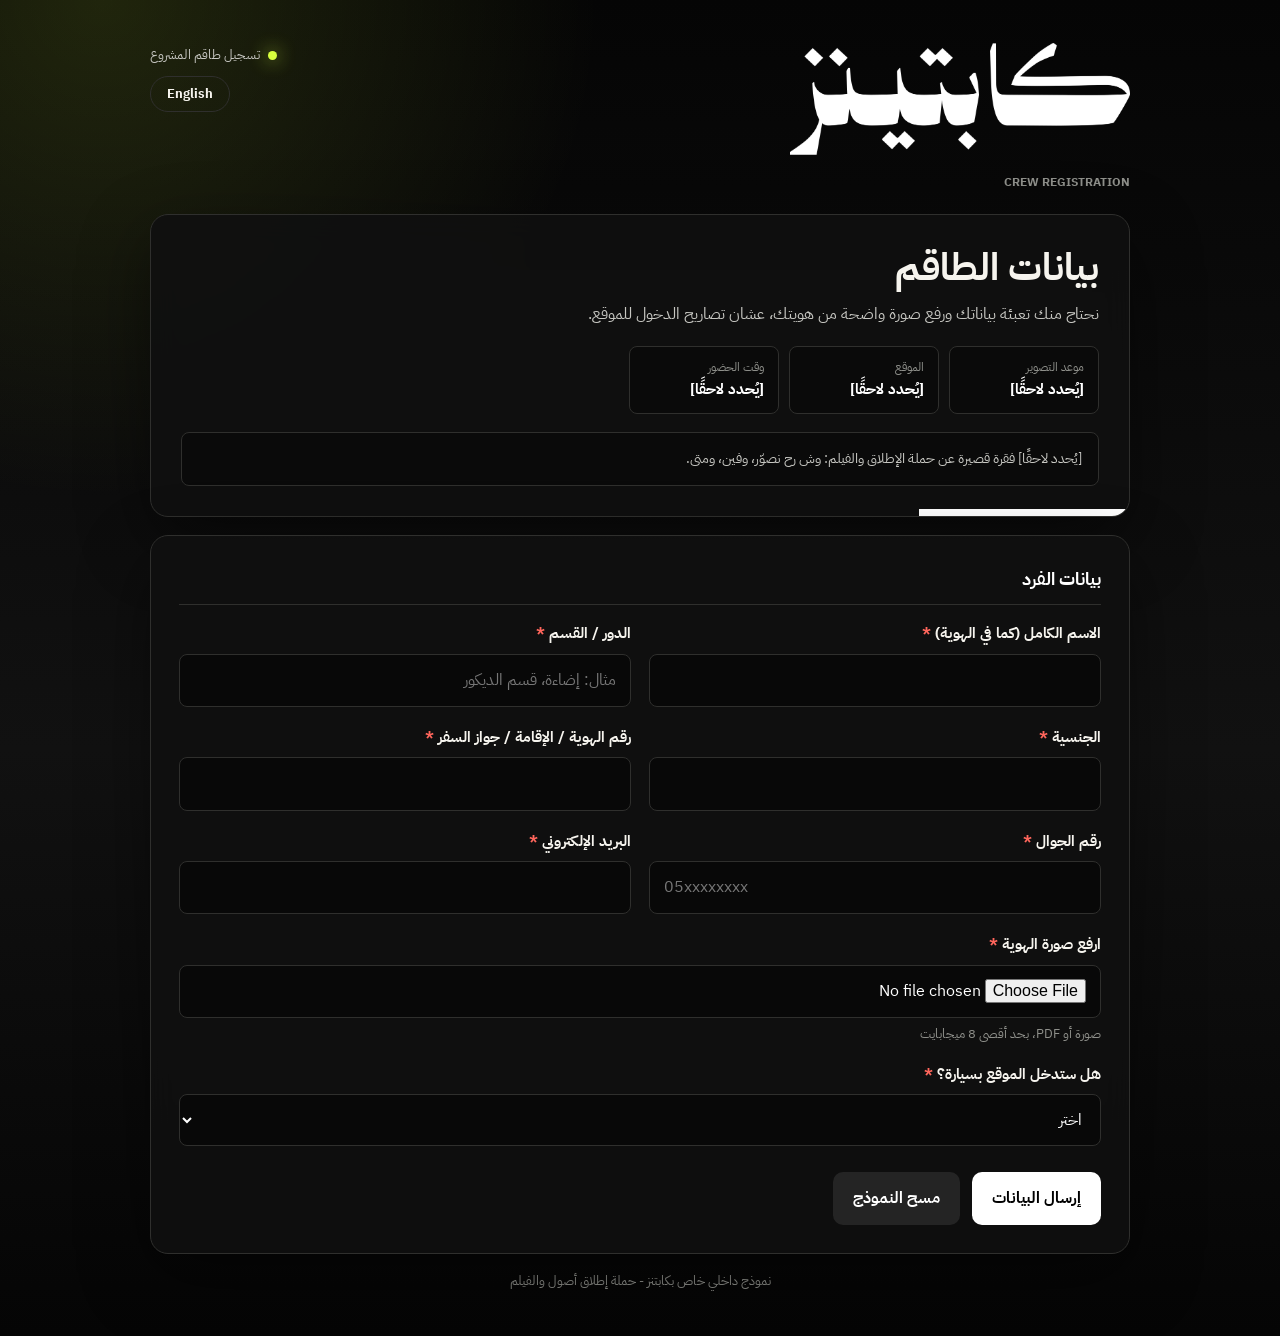
<file: crew/index.html>
<!doctype html>
<html lang="ar" dir="rtl">
<head>
  <meta charset="utf-8">
  <meta name="viewport" content="width=device-width, initial-scale=1">
  <meta name="robots" content="noindex">
  <title>OSOOL · Crew registration</title>
  <link rel="preconnect" href="https://fonts.googleapis.com">
  <link rel="stylesheet" href="https://fonts.googleapis.com/css2?family=IBM+Plex+Sans+Arabic:wght@400;500;600;700;800&display=swap">
  <link rel="stylesheet" href="../assets/forms.css">
</head>
<body data-form="crew">
  <div id="app" class="wrap"></div>
  <script src="../assets/config.js"></script>
  <script src="../assets/forms-data.js"></script>
  <script src="../assets/forms.js"></script>
</body>
</html>
</file>
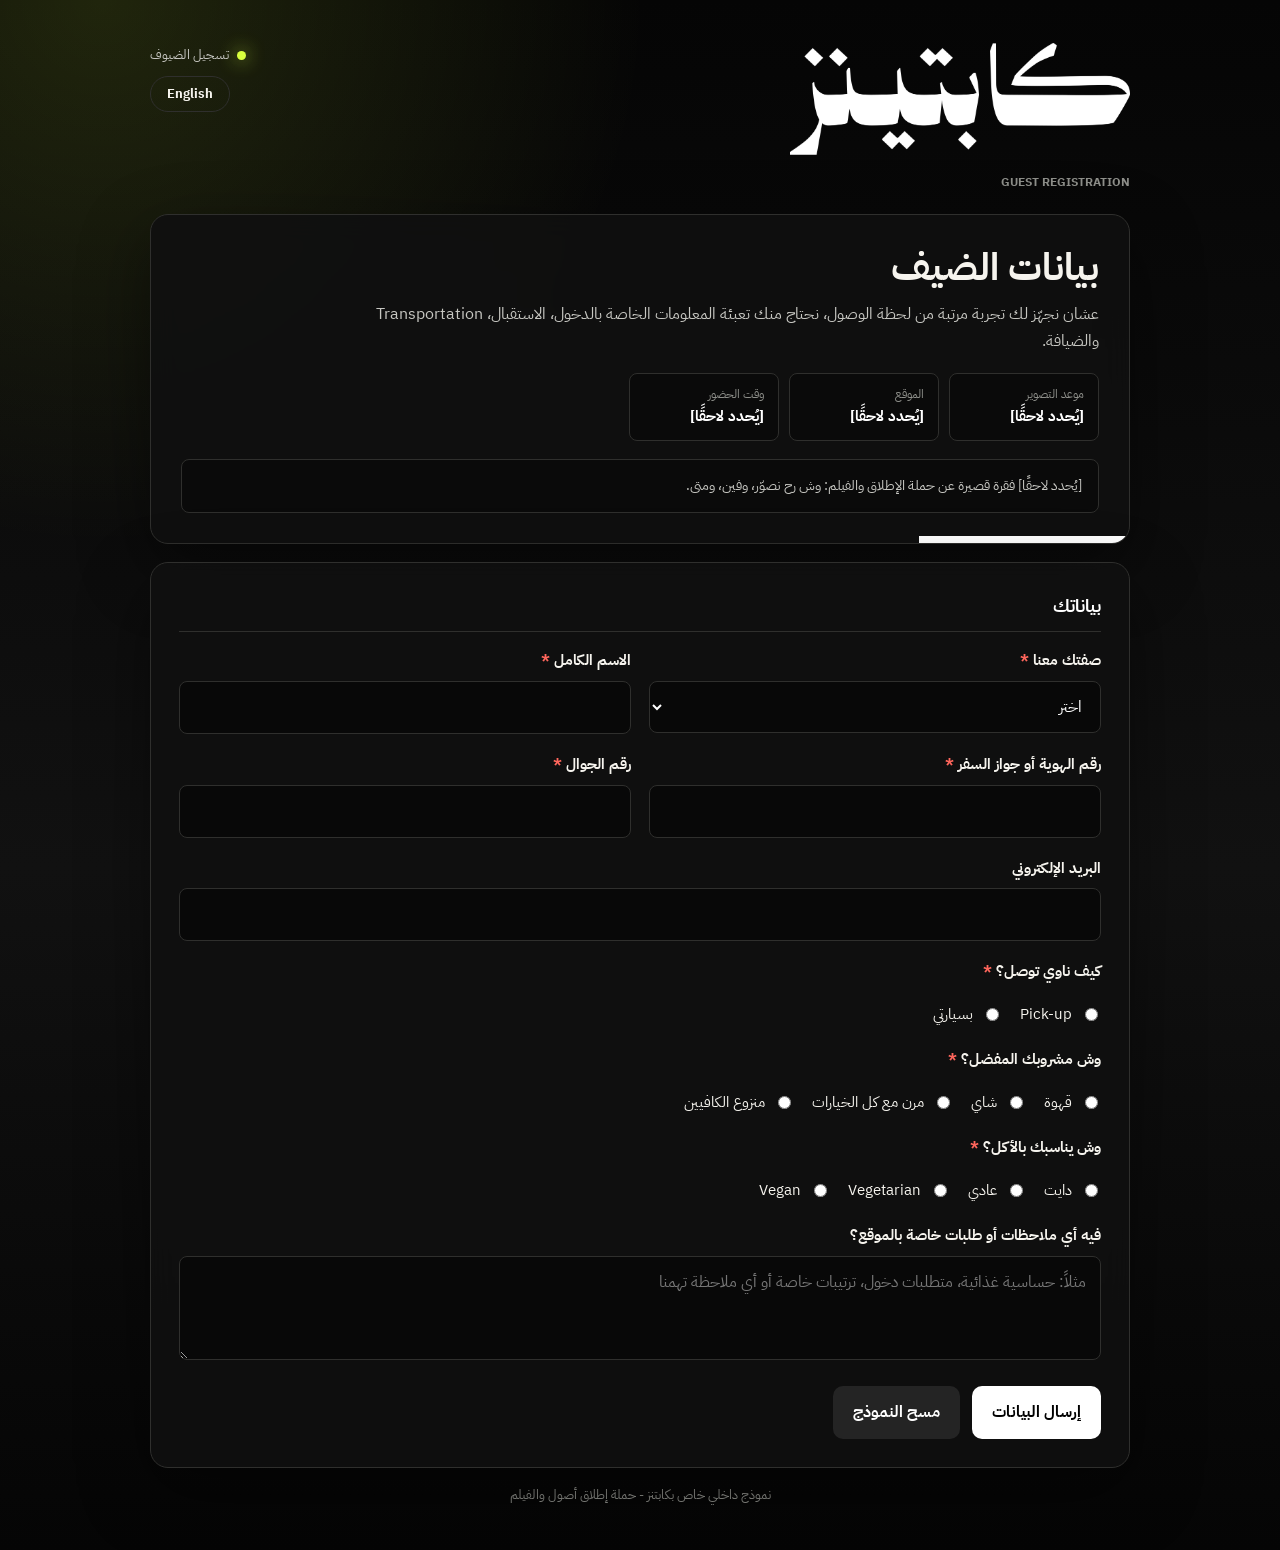
<file: guest/index.html>
<!doctype html>
<html lang="ar" dir="rtl">
<head>
  <meta charset="utf-8">
  <meta name="viewport" content="width=device-width, initial-scale=1">
  <meta name="robots" content="noindex">
  <title>OSOOL · Guest registration</title>
  <link rel="preconnect" href="https://fonts.googleapis.com">
  <link rel="stylesheet" href="https://fonts.googleapis.com/css2?family=IBM+Plex+Sans+Arabic:wght@400;500;600;700;800&display=swap">
  <link rel="stylesheet" href="../assets/forms.css">
</head>
<body data-form="guest">
  <div id="app" class="wrap"></div>
  <script src="../assets/config.js"></script>
  <script src="../assets/forms-data.js"></script>
  <script src="../assets/forms.js"></script>
</body>
</html>
</file>
<file: assets/forms.css>
/* Same look as the National Day crew form (nazy90/osool-national-day-crew). */
:root {
  --ink: #f6f4ee;
  --soft: #c7c7c2;
  --muted: #8f908b;
  --night: #050505;
  --panel: #101010;
  --panel-2: #171717;
  --line: #2f2f2d;
  --white: #ffffff;
  --accent: #d8ff3e;
  --danger: #ff665c;
  --shadow: 0 24px 70px rgba(0, 0, 0, .45);
}
* { box-sizing: border-box; }
body {
  margin: 0;
  font-family: 'IBM Plex Sans Arabic', Tahoma, Arial, sans-serif;
  background:
    radial-gradient(circle at 8% 0%, rgba(216, 255, 62, .13), transparent 28%),
    linear-gradient(180deg, #050505 0%, #111 56%, #050505 100%);
  background-color: var(--night);
  min-height: 100vh;
  color: var(--ink);
  line-height: 1.7;
}
.wrap { width: min(980px, 92%); margin: 34px auto 44px; }

.brandbar { display: flex; align-items: flex-start; justify-content: space-between; gap: 18px; margin-bottom: 22px; }
.brand { display: flex; flex-direction: column; gap: 8px; min-width: 0; }
.logo-image { display: block; width: min(340px, 74vw); height: auto; }
.brandtag { margin: 0; color: var(--muted); font-size: 12px; font-weight: 700; letter-spacing: 0; text-transform: uppercase; }
.side { display: flex; flex-direction: column; align-items: flex-end; gap: 10px; padding-top: 10px; }
.status { display: flex; align-items: center; gap: 8px; color: var(--soft); font-size: 13px; white-space: nowrap; }
.dot { width: 9px; height: 9px; border-radius: 50%; background: var(--accent); box-shadow: 0 0 18px rgba(216, 255, 62, .9); }
.lang-toggle { background: transparent; color: var(--ink); border: 1px solid var(--line); border-radius: 999px; padding: 6px 16px; font-size: 13px; font-weight: 700; }
.lang-toggle:hover { border-color: var(--accent); color: var(--accent); }

.hero, form { background: rgba(16, 16, 16, .9); border: 1px solid var(--line); box-shadow: var(--shadow); backdrop-filter: blur(14px); }
.hero { border-radius: 18px; padding: 30px; margin-bottom: 18px; position: relative; overflow: hidden; }
.hero:before { content: ""; position: absolute; inset: auto 0 0 auto; width: 210px; height: 7px; background: var(--white); }
h1 { margin: 0 0 10px; font-size: 38px; line-height: 1.2; font-weight: 800; }
.subtitle { margin: 0; color: var(--soft); max-width: 760px; }
.notice { margin-top: 18px; padding: 14px 16px; border-radius: 8px; background: #0a0a0a; border: 1px solid var(--line); color: var(--soft); font-size: 14px; white-space: pre-line; }
.facts { display: flex; flex-wrap: wrap; gap: 10px; margin-top: 18px; }
.fact { padding: 10px 14px; border-radius: 8px; background: #0a0a0a; border: 1px solid var(--line); min-width: 150px; }
.fact span { display: block; color: var(--muted); font-size: 12px; }
.fact strong { display: block; color: var(--white); font-size: 15px; }

form { border-radius: 18px; padding: 28px; }
.section-title { margin: 0 0 16px; padding-bottom: 10px; border-bottom: 1px solid var(--line); font-size: 18px; color: var(--white); font-weight: 800; }
.grid { display: grid; grid-template-columns: repeat(2, minmax(0, 1fr)); gap: 18px; }
.field { display: flex; flex-direction: column; gap: 7px; min-width: 0; }
.full { grid-column: 1 / -1; }
label, .label { font-weight: 700; font-size: 15px; color: var(--ink); }
.req { color: var(--danger); }
.hint { color: var(--muted); font-size: 12.5px; line-height: 1.5; }
.hint.ok { color: var(--accent); }
.error { color: var(--danger); font-size: 13px; margin: 0; }
input, select, textarea { width: 100%; padding: 12px 14px; border: 1px solid var(--line); border-radius: 8px; font: inherit; background: #080808; color: var(--white); outline: none; }
input::placeholder, textarea::placeholder { color: #777; }
input:focus, select:focus, textarea:focus { border-color: var(--white); box-shadow: 0 0 0 3px rgba(255, 255, 255, .12); }
[aria-invalid="true"] { border-color: var(--danger); }
textarea { min-height: 104px; resize: vertical; }
.choices { display: flex; flex-wrap: wrap; gap: 10px 18px; padding: 10px 0 2px; }
.choices label { font-weight: 400; display: flex; align-items: flex-start; gap: 8px; cursor: pointer; }
.choices input { width: auto; margin-top: 6px; accent-color: var(--accent); }
.hidden { display: none !important; }
.hp { position: absolute; width: 1px; height: 1px; overflow: hidden; clip-path: inset(50%); white-space: nowrap; }

.actions { display: flex; gap: 12px; justify-content: flex-start; margin-top: 26px; flex-wrap: wrap; }
button { border: 0; border-radius: 10px; padding: 13px 20px; font: inherit; font-weight: 800; cursor: pointer; }
button:disabled { opacity: .6; cursor: progress; }
.primary { background: var(--white); color: #000; }
.primary:hover { background: var(--accent); }
.secondary { background: #242424; color: var(--white); }
button:focus-visible, .ig-link:focus-visible { outline: 2px solid var(--accent); outline-offset: 2px; }
.message { display: none; margin-top: 18px; padding: 13px 15px; border-radius: 10px; font-weight: 700; }
.message.error { display: block; background: #fff0ed; color: #912018; border: 1px solid #ffc9c0; }
.footer { text-align: center; color: var(--muted); font-size: 13px; margin-top: 16px; }

.thanks {
  display: none; background: rgba(16, 16, 16, .9); border: 1px solid var(--line);
  box-shadow: var(--shadow); backdrop-filter: blur(14px); border-radius: 18px;
  padding: 44px 34px; text-align: center; position: relative; overflow: hidden;
}
.thanks.show { display: block; animation: rise .45s ease both; }
.thanks:before { content: ""; position: absolute; inset: 0 auto auto 0; width: 210px; height: 7px; background: var(--accent); }
@keyframes rise { from { opacity: 0; transform: translateY(14px); } to { opacity: 1; transform: none; } }
.thanks-mark {
  width: 74px; height: 74px; margin: 6px auto 20px; border-radius: 50%;
  display: flex; align-items: center; justify-content: center;
  background: var(--accent); color: #0a0a0a; font-size: 38px; font-weight: 800; line-height: 1;
  box-shadow: 0 0 40px rgba(216, 255, 62, .35);
}
.thanks h2 { margin: 0 0 12px; font-size: 32px; font-weight: 800; color: var(--white); }
.thanks-lead { margin: 0 auto 8px; max-width: 520px; color: var(--ink); font-size: 17px; }
.thanks-note { margin: 0 auto; max-width: 520px; color: var(--muted); font-size: 14px; }
.thanks-social { margin: 30px auto 0; padding: 22px 18px; max-width: 520px; border: 1px solid var(--line); border-radius: 14px; background: #0a0a0a; }
.thanks-social p { margin: 0 0 14px; color: var(--soft); font-weight: 700; font-size: 15px; }
.ig-link {
  display: inline-flex; align-items: center; gap: 9px; padding: 12px 22px; border-radius: 999px;
  background: var(--white); color: #000; text-decoration: none; font-weight: 800; font-size: 15px;
  transition: background .18s ease, transform .18s ease; direction: ltr;
}
.ig-link:hover { background: var(--accent); transform: translateY(-1px); }
.ig-link svg { width: 19px; height: 19px; flex: none; }
.thanks .again { margin-top: 26px; }

@media (max-width: 700px) {
  .wrap { margin-top: 22px; }
  .brandbar { align-items: flex-start; flex-direction: column; }
  .side { flex-direction: row; align-items: center; padding-top: 0; }
  .status { white-space: normal; }
  .grid { grid-template-columns: 1fr; }
  .full { grid-column: auto; }
  .hero, form { padding: 22px; }
  h1 { font-size: 27px; }
  .logo-image { width: min(280px, 82vw); }
  .thanks { padding: 34px 22px; }
  .thanks h2 { font-size: 26px; }
  .thanks-lead { font-size: 16px; }
}
</file>
